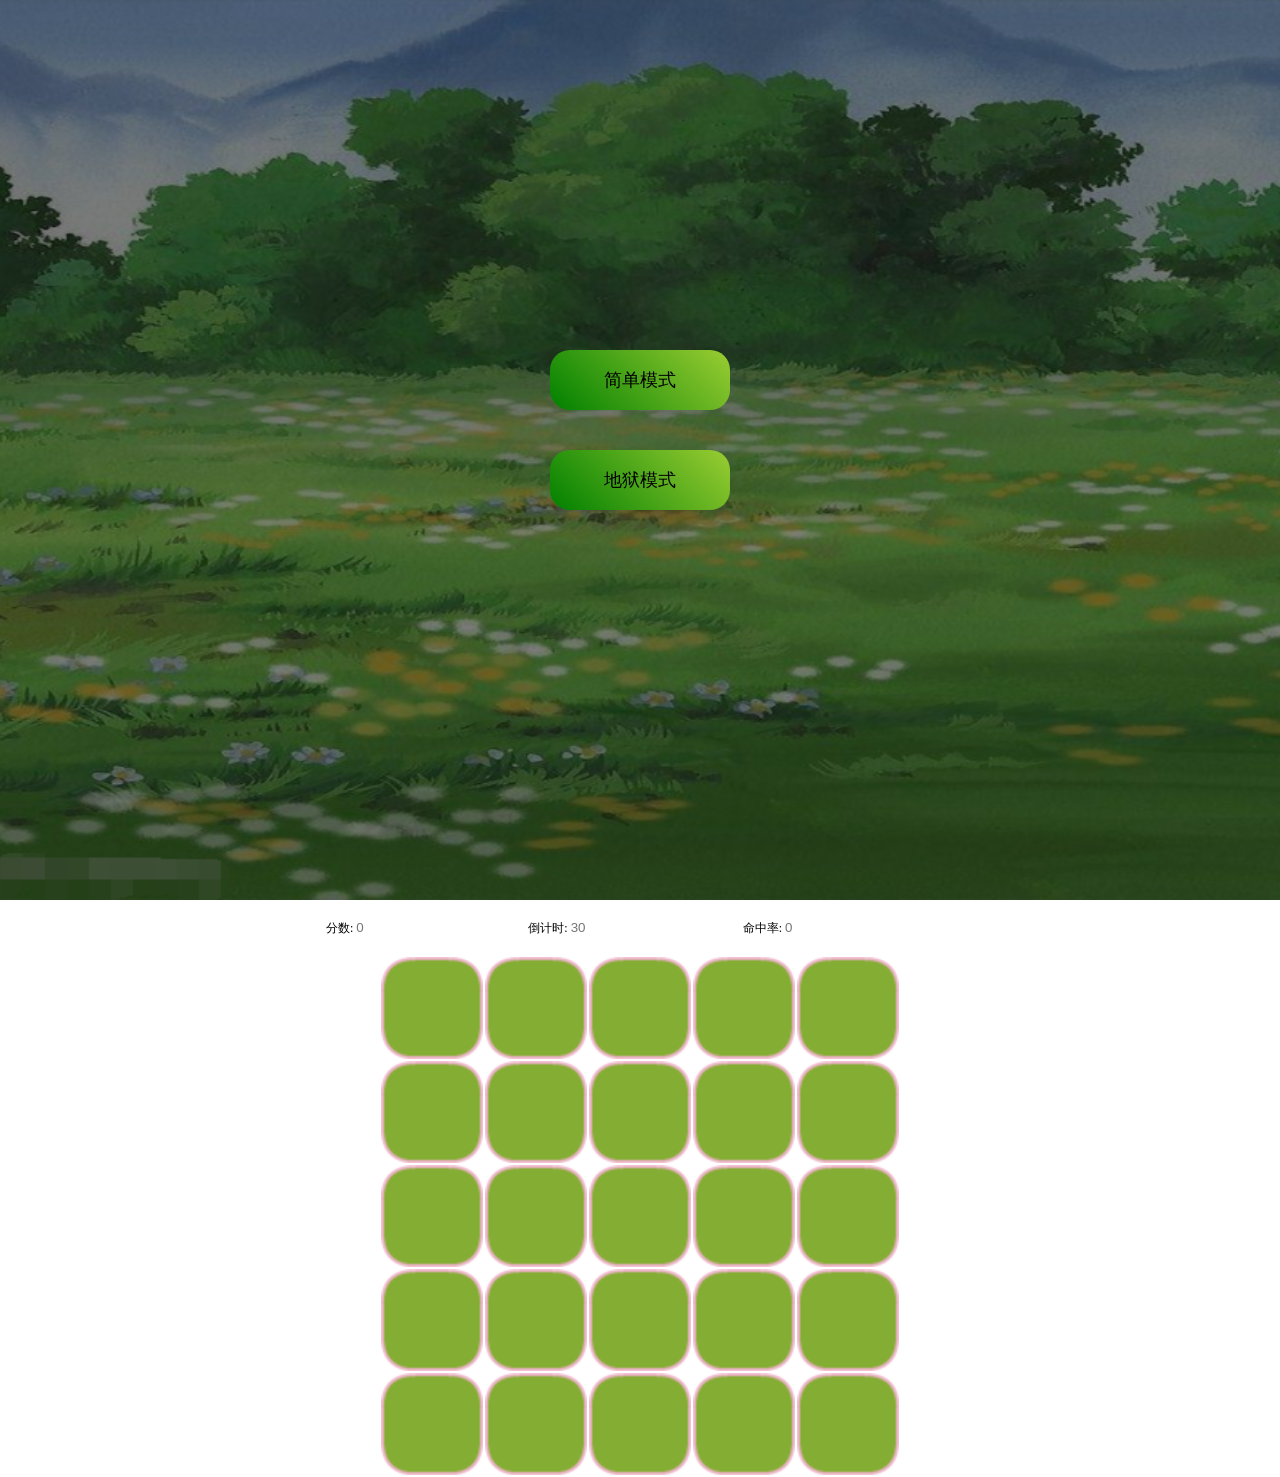
<file: index.html>
<!DOCTYPE html>
<html lang="en">

<head>
    <meta charset="UTF-8">
    <meta name="viewport" content="width=device-width, initial-scale=1.0">
    <meta http-equiv="X-UA-Compatible" content="ie=edge">
    <title>Document</title>
    <link rel="stylesheet" href="./css/index.css">
</head>

<body>

    <div class="cover">
        <input type="button" value="简单模式" id="easy">
        <input type="button" value="地狱模式" id="hard">
    </div>

    <div class="news">
        分数:
        <input type="text" placeholder="0" id="grade">
        倒计时:
        <input type="text" placeholder="30" id="revertime">
        命中率:
        <input type="text" placeholder="0" id="minzl">

    </div>

    <table>
        <tr>
            <td></td>
            <td></td>
            <td></td>
            <td></td>
            <td></td>
        </tr>
        <tr>
            <td></td>
            <td></td>
            <td></td>
            <td></td>
            <td></td>
        </tr>
        <tr>
            <td></td>
            <td></td>
            <td></td>
            <td></td>
            <td></td>
        </tr>
        <tr>
            <td></td>
            <td></td>
            <td></td>
            <td></td>
            <td></td>
        </tr>
        <tr>
            <td></td>
            <td></td>
            <td></td>
            <td></td>
            <td></td>
        </tr>
    </table>

    <script src="./js/index.js"></script>
</body>

</html>
</file>
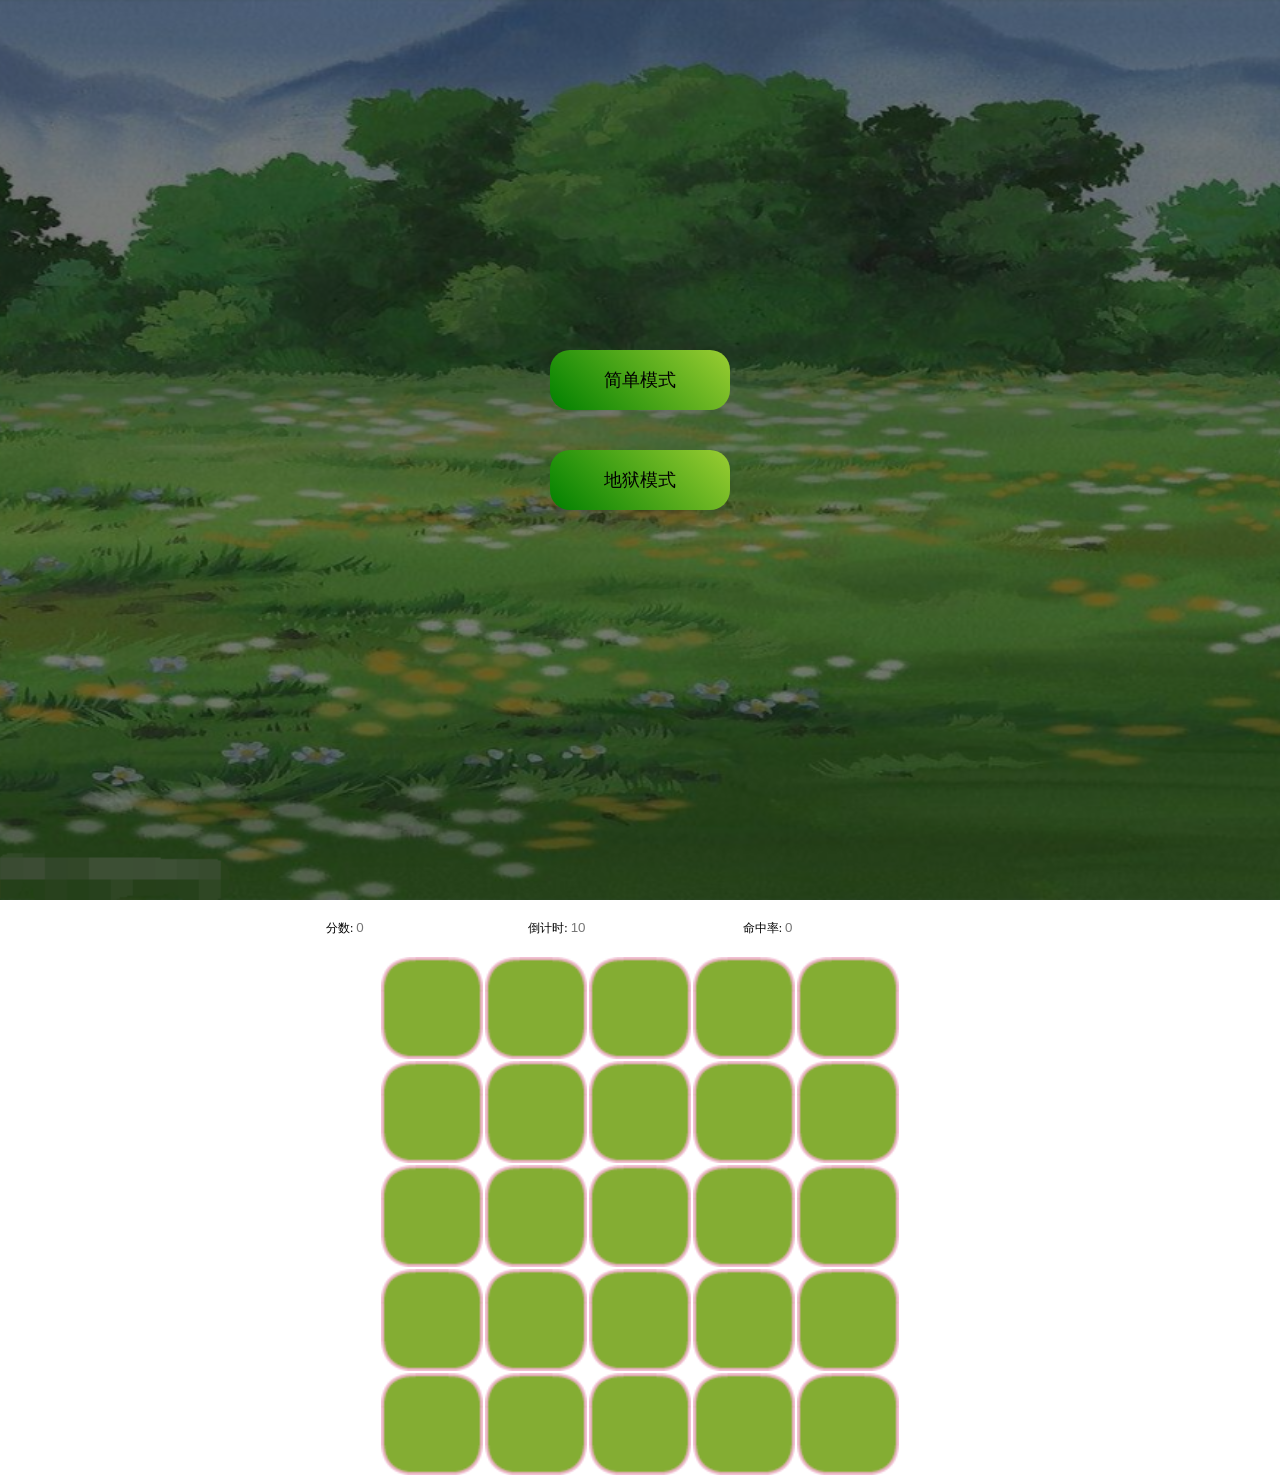
<file: inde.html>
<!DOCTYPE html>
<html lang="en">

<head>
    <meta charset="UTF-8">
    <meta name="viewport" content="width=device-width, initial-scale=1.0">
    <meta http-equiv="X-UA-Compatible" content="ie=edge">
    <title>Document</title>
    <link rel="stylesheet" href="./css/index.css">
</head>

<body>

    <div class="cover">
        <input type="button" value="简单模式" id="easy">
        <input type="button" value="地狱模式" id="hard">
    </div>

    <div class="news">
        分数:
        <input type="text" placeholder="0" id="grade">
        倒计时:
        <input type="text" placeholder="10" id="revertime">
        命中率:
        <input type="text" placeholder="0" id="minzl">

    </div>

    <table>
        <tr>
            <td></td>
            <td></td>
            <td></td>
            <td></td>
            <td></td>
        </tr>
        <tr>
            <td></td>
            <td></td>
            <td></td>
            <td></td>
            <td></td>
        </tr>
        <tr>
            <td></td>
            <td></td>
            <td></td>
            <td></td>
            <td></td>
        </tr>
        <tr>
            <td></td>
            <td></td>
            <td></td>
            <td></td>
            <td></td>
        </tr>
        <tr>
            <td></td>
            <td></td>
            <td></td>
            <td></td>
            <td></td>
        </tr>
    </table>

    <script src="./js/index.js"></script>
</body>

</html>
</file>
<file: css/index.css>
body,
div,
span,
p,
ul,
li,
a,
img,
input,
h1,
h2,
h3,
h4,
h5,
h6,
strong,
del,
i {
  margin: 0;
  padding: 0;
  box-sizing: border-box;
}
img {
  vertical-align: middle;
  border: none;
}
input {
  border: none;
  outline: none;
}
a {
  text-decoration: none;
  color: #000;
}
i {
  font-style: normal;
}
li {
  list-style: none;
}
body {
  font: 12px/100% "微软雅黑";
}
.clearfix::after {
  content: ".";
  clear: both;
  display: block;
  height: 0;
  visibility: hidden;
}
.clearfix {
  *zoom: 1;
}

html,
body{
    height: 100%;
}

body{
   
    background: url("../img/bg.png") no-repeat center/cover;
    overflow: hidden;
}

.news{
    margin-top: 20px;
    text-align: center;
}

table{

    margin: 20px auto 0;
    cursor: url("../img/chuizi.png"),auto;
    
}
td{
    height: 100px;
    width: 100px;
    background: url("../img/overBg.png") no-repeat center/cover;
}

.cover{
    width: 100%;
    height: 100%;
    background: rgba(0, 0, 0, 0.5);
}

.cover input{
    position: absolute;
    background:linear-gradient(45deg, green, yellowgreen);
    width: 180px;
    height: 60px;
    border-radius: 20px;
    left: 50%;
    top: 50%;
    margin-left: -90px;
    margin-top: -100px;
    font-size: 18px;

}

.cover #hard{
    margin-top: 0;
}

img{
    width: 80px;
    height: 80px;
    display: block;
    margin: 0 auto;
}
</file>
